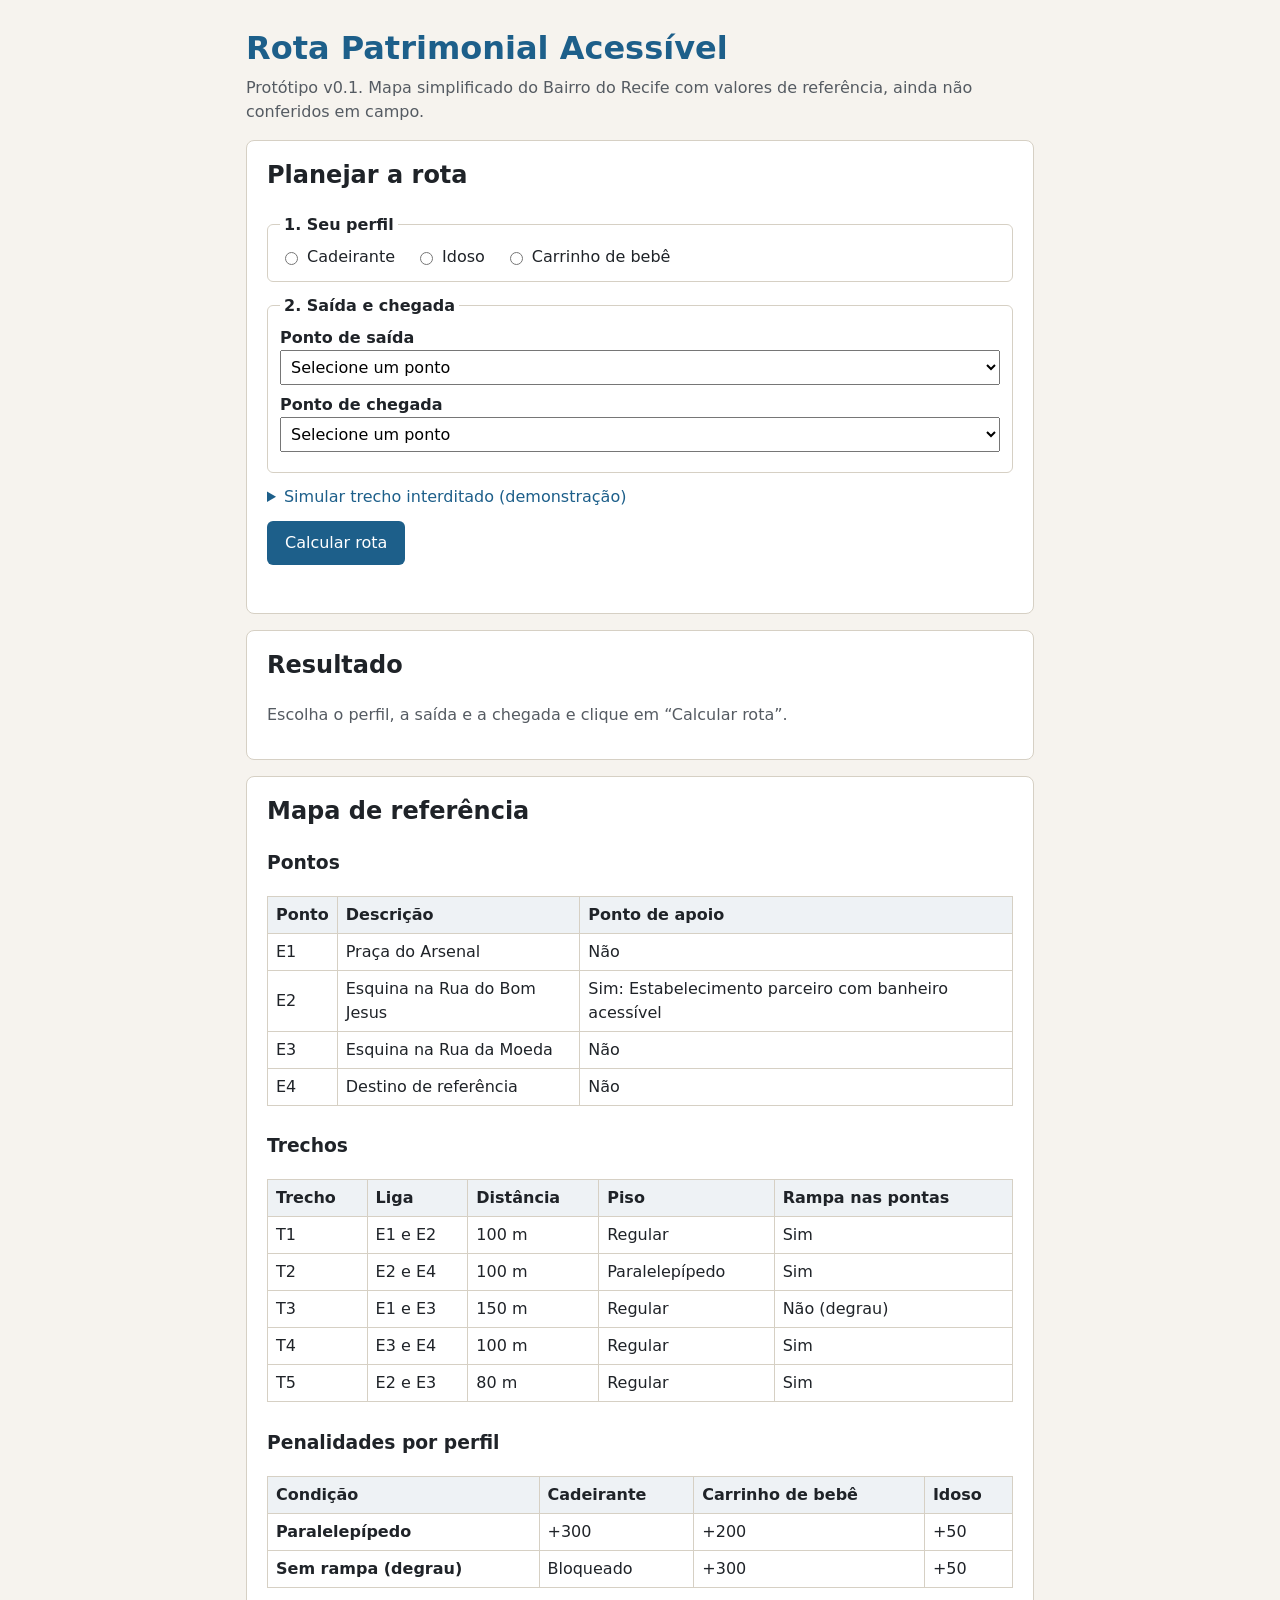
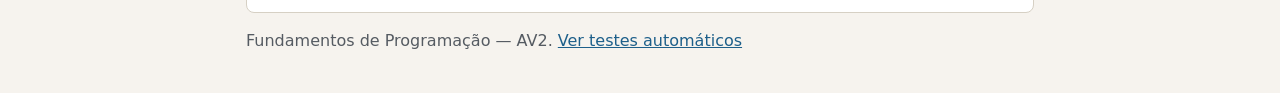
<file: index.html>
<!DOCTYPE html>
<html lang="pt-BR">
<head>
  <meta charset="UTF-8">
  <meta name="viewport" content="width=device-width, initial-scale=1">
  <title>Rota Patrimonial Acessível — v0.1</title>
  <link rel="stylesheet" href="./styles.css">
</head>
<body>
  <header class="topo">
    <h1>Rota Patrimonial Acessível</h1>
    <p class="aviso">Protótipo v0.1. Mapa simplificado do Bairro do Recife com valores de referência, ainda não conferidos em campo.</p>
  </header>

  <main>
    <section aria-labelledby="titulo-busca" class="cartao">
      <h2 id="titulo-busca">Planejar a rota</h2>

      <form id="form-rota" novalidate>
        <fieldset>
          <legend>1. Seu perfil</legend>
          <div id="lista-perfis" class="opcoes"></div>
        </fieldset>

        <fieldset>
          <legend>2. Saída e chegada</legend>
          <div class="campo">
            <label for="saida">Ponto de saída</label>
            <select id="saida" name="saida"></select>
          </div>
          <div class="campo">
            <label for="chegada">Ponto de chegada</label>
            <select id="chegada" name="chegada"></select>
          </div>
        </fieldset>

        <details class="interdicoes">
          <summary>Simular trecho interditado (demonstração)</summary>
          <p class="dica">Na v0.1 a interdição é marcada no mapa antes do cálculo (RN05). Marque um trecho para simular uma obra ou evento.</p>
          <div id="lista-interdicoes" class="opcoes"></div>
        </details>

        <button type="submit" id="botao-calcular">Calcular rota</button>
        <div id="mensagem" class="mensagem" role="status" aria-live="polite"></div>
      </form>
    </section>

    <section aria-labelledby="titulo-resultado" class="cartao">
      <h2 id="titulo-resultado">Resultado</h2>
      <div id="resultado" aria-live="polite">
        <p class="vazio">Escolha o perfil, a saída e a chegada e clique em “Calcular rota”.</p>
      </div>
    </section>

    <section aria-labelledby="titulo-mapa" class="cartao">
      <h2 id="titulo-mapa">Mapa de referência</h2>
      <h3>Pontos</h3>
      <div class="tabela-rolagem">
        <table id="tabela-pontos">
          <thead><tr><th scope="col">Ponto</th><th scope="col">Descrição</th><th scope="col">Ponto de apoio</th></tr></thead>
          <tbody></tbody>
        </table>
      </div>
      <h3>Trechos</h3>
      <div class="tabela-rolagem">
        <table id="tabela-trechos">
          <thead><tr><th scope="col">Trecho</th><th scope="col">Liga</th><th scope="col">Distância</th><th scope="col">Piso</th><th scope="col">Rampa nas pontas</th></tr></thead>
          <tbody></tbody>
        </table>
      </div>
      <h3>Penalidades por perfil</h3>
      <div class="tabela-rolagem">
        <table id="tabela-penalidades">
          <thead><tr><th scope="col">Condição</th><th scope="col">Cadeirante</th><th scope="col">Carrinho de bebê</th><th scope="col">Idoso</th></tr></thead>
          <tbody></tbody>
        </table>
      </div>
    </section>
  </main>

  <footer class="rodape">
    <p>Fundamentos de Programação — AV2. <a href="./tests.html">Ver testes automáticos</a></p>
  </footer>

  <!-- Ordem importa: dados, depois regras, depois interface. -->
  <script src="./mapa.js"></script>
  <script src="./regras.js"></script>
  <script src="./script.js"></script>
</body>
</html>
</file>
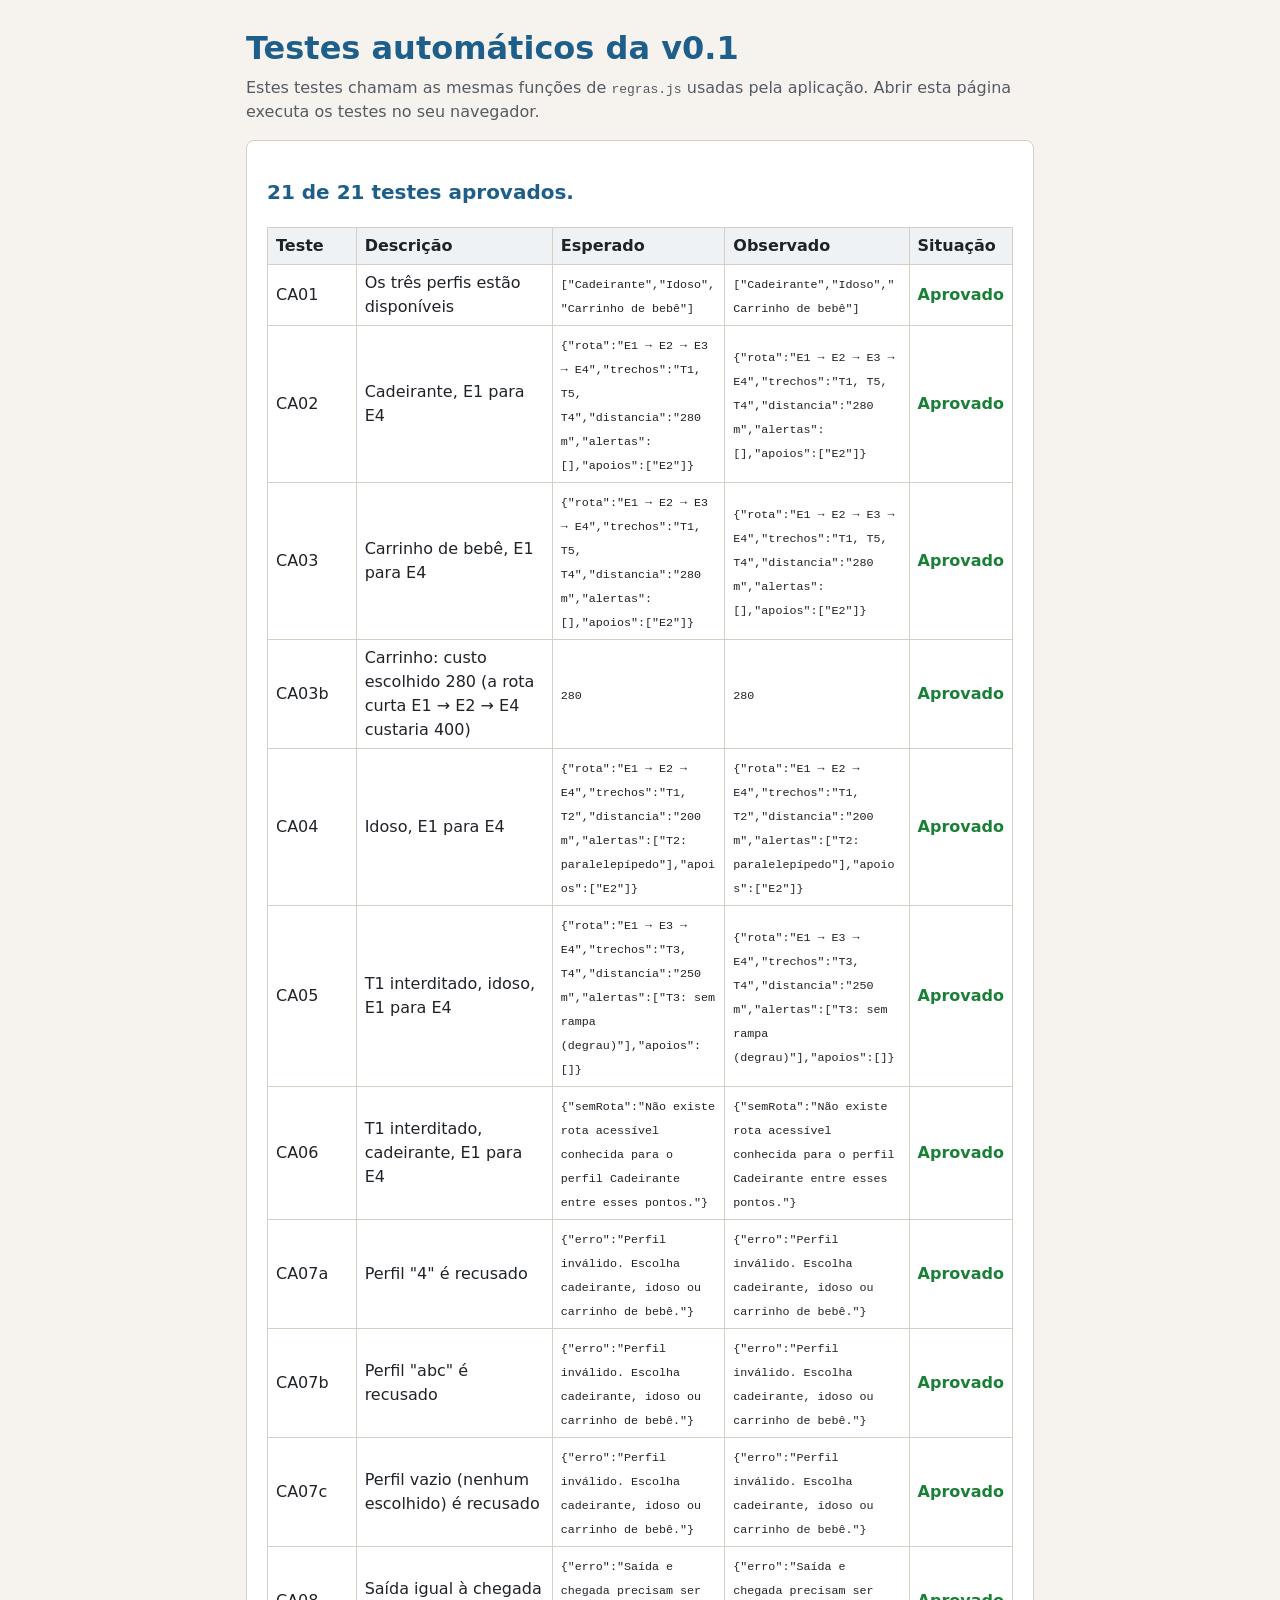
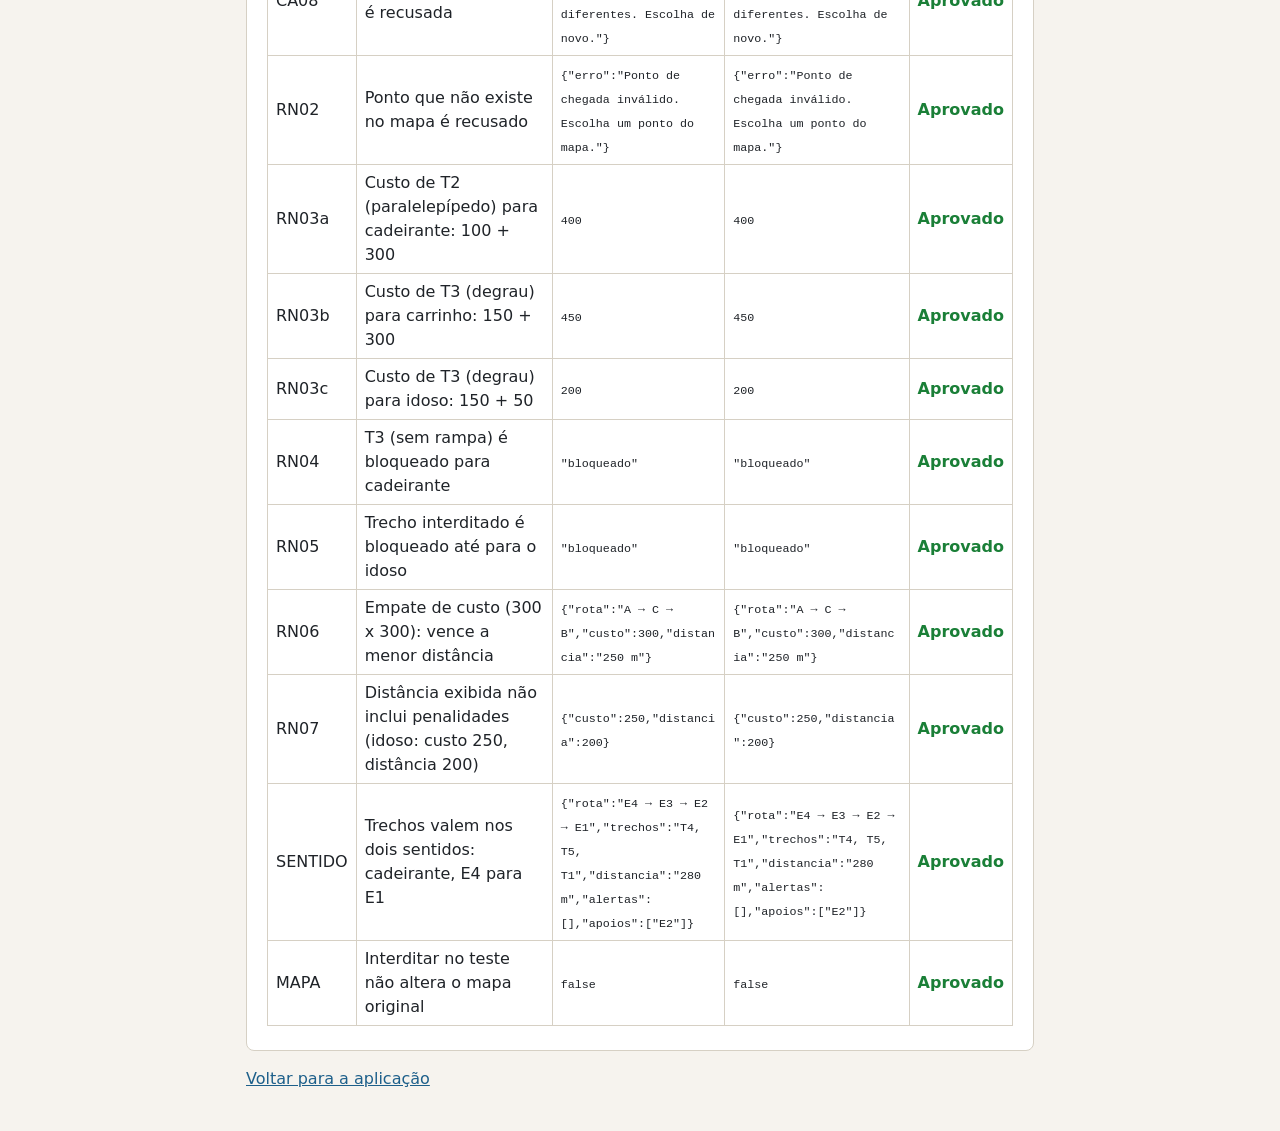
<file: tests.html>
<!DOCTYPE html>
<html lang="pt-BR">
<head>
  <meta charset="UTF-8">
  <meta name="viewport" content="width=device-width, initial-scale=1">
  <title>Testes — Rota Patrimonial Acessível v0.1</title>
  <link rel="stylesheet" href="./styles.css">
  <style>
    .aprovado { color: #1a7f37; font-weight: 700; }
    .reprovado { color: #a4161a; font-weight: 700; }
    td code { white-space: pre-wrap; word-break: break-word; font-size: 0.9em; }
  </style>
</head>
<body>
  <header class="topo">
    <h1>Testes automáticos da v0.1</h1>
    <p class="aviso">Estes testes chamam as mesmas funções de <code>regras.js</code> usadas pela aplicação. Abrir esta página executa os testes no seu navegador.</p>
  </header>
  <main>
    <section class="cartao">
      <p id="placar" class="total" aria-live="polite">Executando…</p>
      <div class="tabela-rolagem">
        <table>
          <thead>
            <tr><th scope="col">Teste</th><th scope="col">Descrição</th><th scope="col">Esperado</th><th scope="col">Observado</th><th scope="col">Situação</th></tr>
          </thead>
          <tbody id="corpo-testes"></tbody>
        </table>
      </div>
    </section>
  </main>
  <footer class="rodape"><p><a href="./index.html">Voltar para a aplicação</a></p></footer>

  <script src="./mapa.js"></script>
  <script src="./regras.js"></script>
  <script src="./tests.js"></script>
  <script>
    (function () {
      const corpo = document.getElementById("corpo-testes");
      let aprovados = 0;
      for (const t of resultadosTestes) {
        const linha = corpo.insertRow();
        linha.insertCell().textContent = t.id;
        linha.insertCell().textContent = t.descricao;
        linha.insertCell().innerHTML = "<code></code>";
        linha.cells[2].firstChild.textContent = t.esperado;
        linha.insertCell().innerHTML = "<code></code>";
        linha.cells[3].firstChild.textContent = t.observado;
        const situacao = linha.insertCell();
        situacao.textContent = t.aprovado ? "Aprovado" : "Reprovado";
        situacao.className = t.aprovado ? "aprovado" : "reprovado";
        if (t.aprovado) aprovados++;
      }
      document.getElementById("placar").textContent =
        aprovados + " de " + resultadosTestes.length + " testes aprovados.";
    })();
  </script>
</body>
</html>
</file>
<file: styles.css>
/* styles.css — visual simples, legível e com bom contraste. */

:root {
  --fundo: #f6f3ee;
  --cartao: #ffffff;
  --texto: #1f2328;
  --suave: #555b62;
  --destaque: #1d5f8a;
  --erro: #a4161a;
  --alerta: #8a4b00;
  --borda: #d6d0c4;
}

* { box-sizing: border-box; }

body {
  margin: 0;
  font-family: system-ui, -apple-system, "Segoe UI", Roboto, Arial, sans-serif;
  background: var(--fundo);
  color: var(--texto);
  line-height: 1.5;
}

.topo, main, .rodape {
  max-width: 820px;
  margin: 0 auto;
  padding: 0 16px;
}

.topo h1 { margin: 24px 0 4px; color: var(--destaque); }
.aviso { margin: 0 0 16px; color: var(--suave); }

.cartao {
  background: var(--cartao);
  border: 1px solid var(--borda);
  border-radius: 8px;
  padding: 16px 20px;
  margin-bottom: 16px;
}

.cartao h2 { margin-top: 0; }

fieldset {
  border: 1px solid var(--borda);
  border-radius: 6px;
  margin: 0 0 12px;
  padding: 8px 12px 12px;
}

legend { font-weight: 600; padding: 0 4px; }

.opcoes { display: flex; flex-wrap: wrap; gap: 8px 20px; }
.opcao { display: inline-flex; align-items: center; gap: 6px; cursor: pointer; }

.campo { display: flex; flex-direction: column; margin-bottom: 8px; }
.campo label { font-weight: 600; }

select, button, input { font: inherit; }
select { padding: 6px; max-width: 100%; }

.interdicoes { margin: 0 0 12px; }
.interdicoes summary { cursor: pointer; color: var(--destaque); }
.dica { color: var(--suave); font-size: 0.95em; }

button {
  background: var(--destaque);
  color: #fff;
  border: none;
  border-radius: 6px;
  padding: 10px 18px;
  cursor: pointer;
}

button:hover { background: #164a6c; }

:focus-visible { outline: 3px solid #f0a202; outline-offset: 2px; }

.mensagem { min-height: 1.5em; margin-top: 8px; }
.mensagem.erro { color: var(--erro); font-weight: 600; }

.vazio, .detalhe { color: var(--suave); }
.caminho { font-weight: 600; font-size: 1.1em; }
.trechos li { margin-bottom: 6px; }
.alerta { color: var(--alerta); }
.total { font-size: 1.25em; font-weight: 700; color: var(--destaque); }
.sem-rota { color: var(--erro); font-weight: 600; }

.tabela-rolagem { overflow-x: auto; }
table { border-collapse: collapse; width: 100%; margin-bottom: 8px; }
th, td { border: 1px solid var(--borda); padding: 6px 8px; text-align: left; }
thead th { background: #eef2f5; }

.rodape { color: var(--suave); padding-bottom: 24px; }
.rodape a { color: var(--destaque); }
</file>
